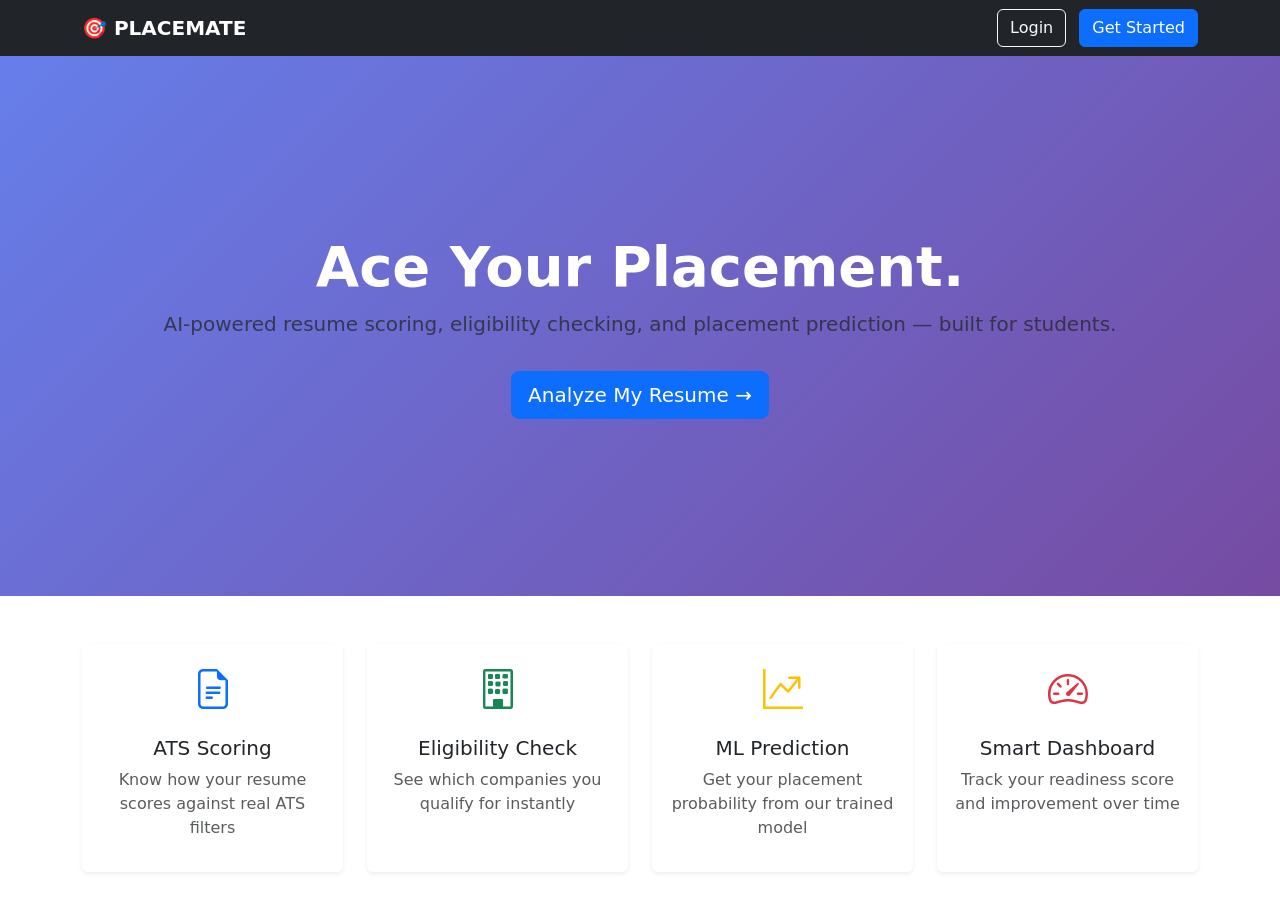
<file: templates/index.html>
<!DOCTYPE html>
<html lang="en">
<head>
    <meta charset="UTF-8">
    <title>PLACEMATE — Resume Analyzer & Placement Predictor</title>
    <link href="https://cdn.jsdelivr.net/npm/bootstrap@5.3.0/dist/css/bootstrap.min.css" rel="stylesheet">
    <link href="https://cdn.jsdelivr.net/npm/bootstrap-icons/font/bootstrap-icons.css" rel="stylesheet">
    <link href="/static/css/style.css" rel="stylesheet">
</head>
<body>
<!-- Navbar -->
<nav class="navbar navbar-expand-lg navbar-dark bg-dark">
    <div class="container">
        <a class="navbar-brand fw-bold" href="/">🎯 PLACEMATE</a>
        <div class="ms-auto">
            <a href="/login" class="btn btn-outline-light me-2">Login</a>
            <a href="/register" class="btn btn-primary">Get Started</a>
        </div>
    </div>
</nav>

<!-- Hero Section -->
<section class="hero-section text-center py-5">
    <div class="container">
        <h1 class="display-4 fw-bold">Ace Your Placement.</h1>
        <p class="lead text-muted">AI-powered resume scoring, eligibility checking, and placement prediction — built for students.</p>
        <a href="/register" class="btn btn-primary btn-lg mt-3">Analyze My Resume →</a>
    </div>
</section>

<!-- Features -->
<section class="py-5">
    <div class="container">
        <div class="row g-4 text-center">
            <div class="col-md-3">
                <div class="card h-100 border-0 shadow-sm p-3">
                    <i class="bi bi-file-earmark-text fs-1 text-primary"></i>
                    <h5 class="mt-3">ATS Scoring</h5>
                    <p class="text-muted">Know how your resume scores against real ATS filters</p>
                </div>
            </div>
            <div class="col-md-3">
                <div class="card h-100 border-0 shadow-sm p-3">
                    <i class="bi bi-building fs-1 text-success"></i>
                    <h5 class="mt-3">Eligibility Check</h5>
                    <p class="text-muted">See which companies you qualify for instantly</p>
                </div>
            </div>
            <div class="col-md-3">
                <div class="card h-100 border-0 shadow-sm p-3">
                    <i class="bi bi-graph-up-arrow fs-1 text-warning"></i>
                    <h5 class="mt-3">ML Prediction</h5>
                    <p class="text-muted">Get your placement probability from our trained model</p>
                </div>
            </div>
            <div class="col-md-3">
                <div class="card h-100 border-0 shadow-sm p-3">
                    <i class="bi bi-speedometer2 fs-1 text-danger"></i>
                    <h5 class="mt-3">Smart Dashboard</h5>
                    <p class="text-muted">Track your readiness score and improvement over time</p>
                </div>
            </div>
        </div>
    </div>
</section>
</file>
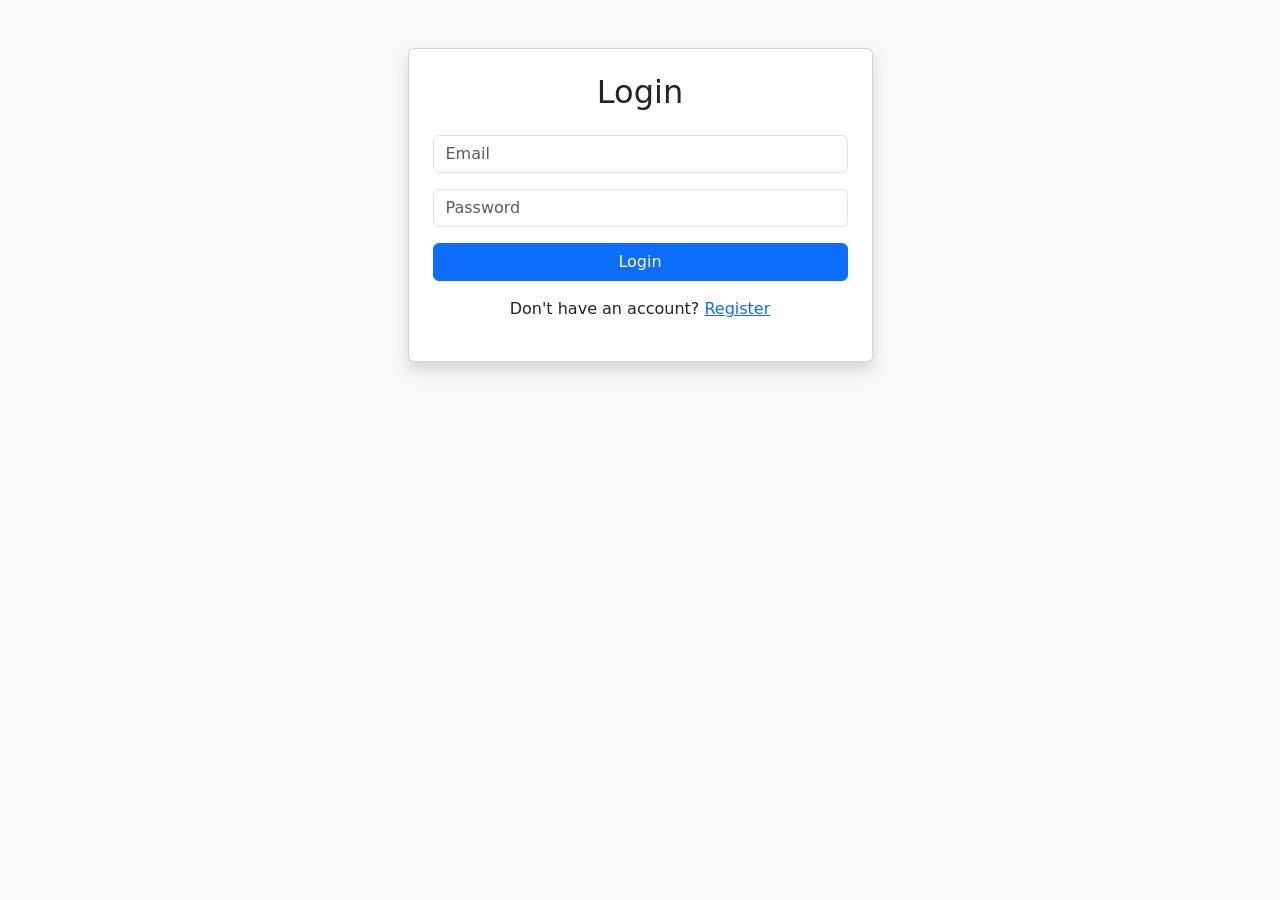
<file: templates/login.html>
<!DOCTYPE html>
<html lang="en">
<head>
    <meta charset="UTF-8">
    <title>Login - PLACEMATE</title>
    <link href="https://cdn.jsdelivr.net/npm/bootstrap@5.3.0/dist/css/bootstrap.min.css" rel="stylesheet">
</head>
<body class="bg-light">

<div class="container mt-5">
    <div class="col-md-5 mx-auto">
        <div class="card shadow p-4">
            <h2 class="text-center mb-4">Login</h2>

            <form id="login-form">
                <input type="email" id="email" class="form-control mb-3" placeholder="Email" required>
                <input type="password" id="password" class="form-control mb-3" placeholder="Password" required>

                <button class="btn btn-primary w-100">Login</button>
            </form>

            <p class="text-center mt-3">
                Don't have an account?
                <a href="/register">Register</a>
            </p>
        </div>
    </div>
</div>

<script>
document.getElementById("login-form").addEventListener("submit", async (e) => {
    e.preventDefault();

    const payload = {
        email: document.getElementById("email").value,
        password: document.getElementById("password").value
    };

    const response = await fetch("http://127.0.0.1:5000/api/auth/login", {
        method: "POST",
        headers: {
            "Content-Type": "application/json"
        },
        body: JSON.stringify(payload)
    });

    const data = await response.json();

    if (response.ok) {
        localStorage.setItem("access_token", data.access_token);
        window.location.href = "/dashboard";
    } else {
        alert(data.error);
    }
});
</script>

</body>
</html>
</file>
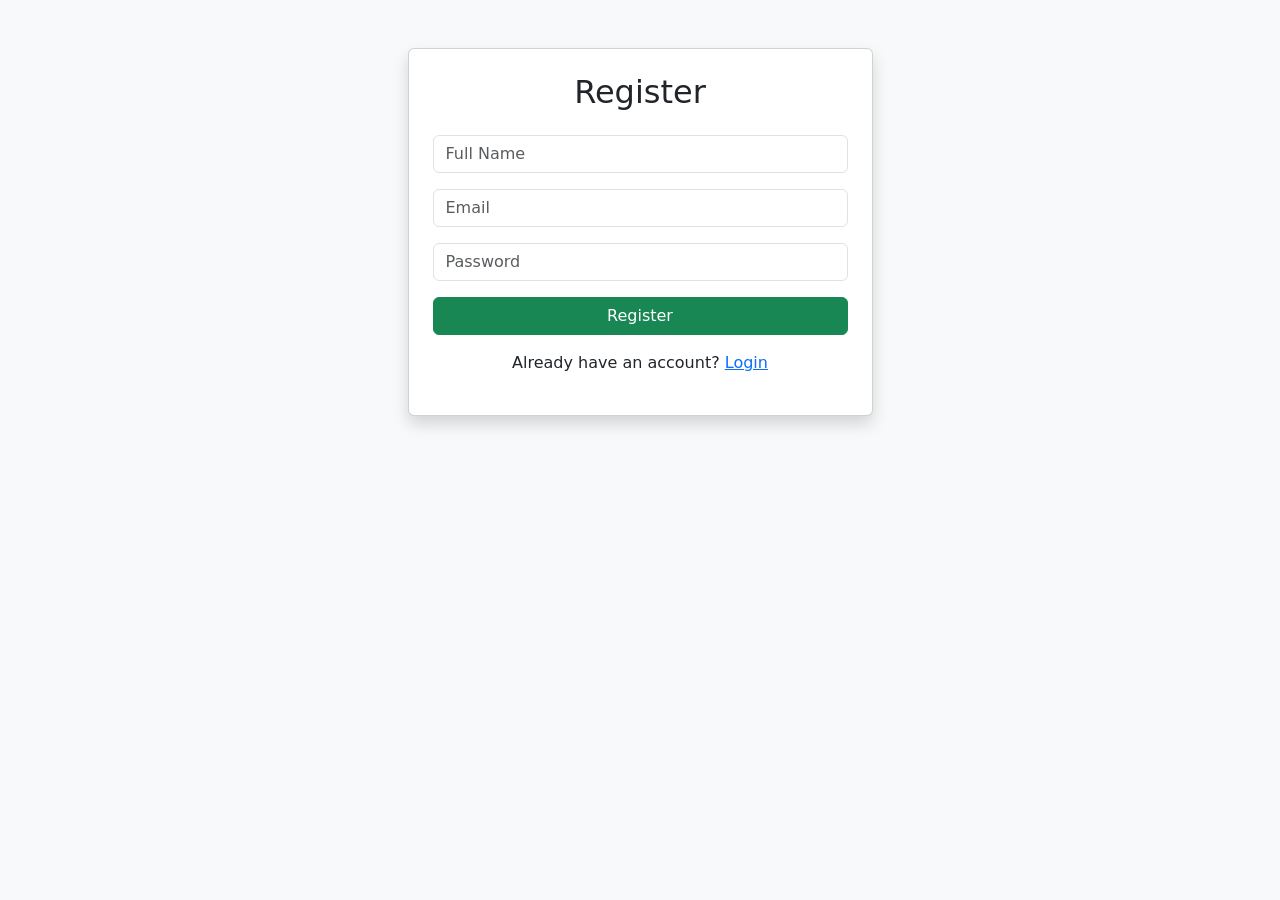
<file: templates/register.html>
<!DOCTYPE html>
<html lang="en">
<head>
    <meta charset="UTF-8">
    <title>Register - PLACEMATE</title>
    <link href="https://cdn.jsdelivr.net/npm/bootstrap@5.3.0/dist/css/bootstrap.min.css" rel="stylesheet">
</head>
<body class="bg-light">

<div class="container mt-5">
    <div class="col-md-5 mx-auto">
        <div class="card shadow p-4">
            <h2 class="text-center mb-4">Register</h2>

            <form id="register-form">
                <input type="text" id="name" class="form-control mb-3" placeholder="Full Name" required>
                <input type="email" id="email" class="form-control mb-3" placeholder="Email" required>
                <input type="password" id="password" class="form-control mb-3" placeholder="Password" required>

                <button class="btn btn-success w-100">Register</button>
            </form>

            <p class="text-center mt-3">
                Already have an account?
                <a href="/login">Login</a>
            </p>
        </div>
    </div>
</div>

<script>
document.getElementById("register-form").addEventListener("submit", async (e) => {
    e.preventDefault();

    const payload = {
        name: document.getElementById("name").value,
        email: document.getElementById("email").value,
        password: document.getElementById("password").value
    };

    const response = await fetch("http://127.0.0.1:5000/api/auth/register", {
        method: "POST",
        headers: {
            "Content-Type": "application/json"
        },
        body: JSON.stringify(payload)
    });

    const data = await response.json();

    if (response.ok) {
        alert("Registration Successful");
        window.location.href = "/login";
    } else {
        alert(data.error);
    }
});
</script>

</body>
</html>
</file>
<file: static/css/style.css>
:root {
    --primary: #4f46e5;
    --success: #10b981;
    --danger: #ef4444;
}

.hero-section {
    background: linear-gradient(135deg, #667eea 0%, #764ba2 100%);
    color: white;
    padding: 5rem 0;
    min-height: 60vh;
    display: flex;
    align-items: center;
}

.card {
    transition: transform 0.2s ease, box-shadow 0.2s ease;
}

.card:hover {
    transform: translateY(-4px);
    box-shadow: 0 8px 25px rgba(0,0,0,0.1) !important;
}

.ats-score-ring {
    width: 120px;
    height: 120px;
    border-radius: 50%;
    background: conic-gradient(#10b981 0% var(--score), #e5e7eb var(--score) 100%);
    display: flex;
    align-items: center;
    justify-content: center;
    font-size: 1.5rem;
    font-weight: bold;
}
</file>
